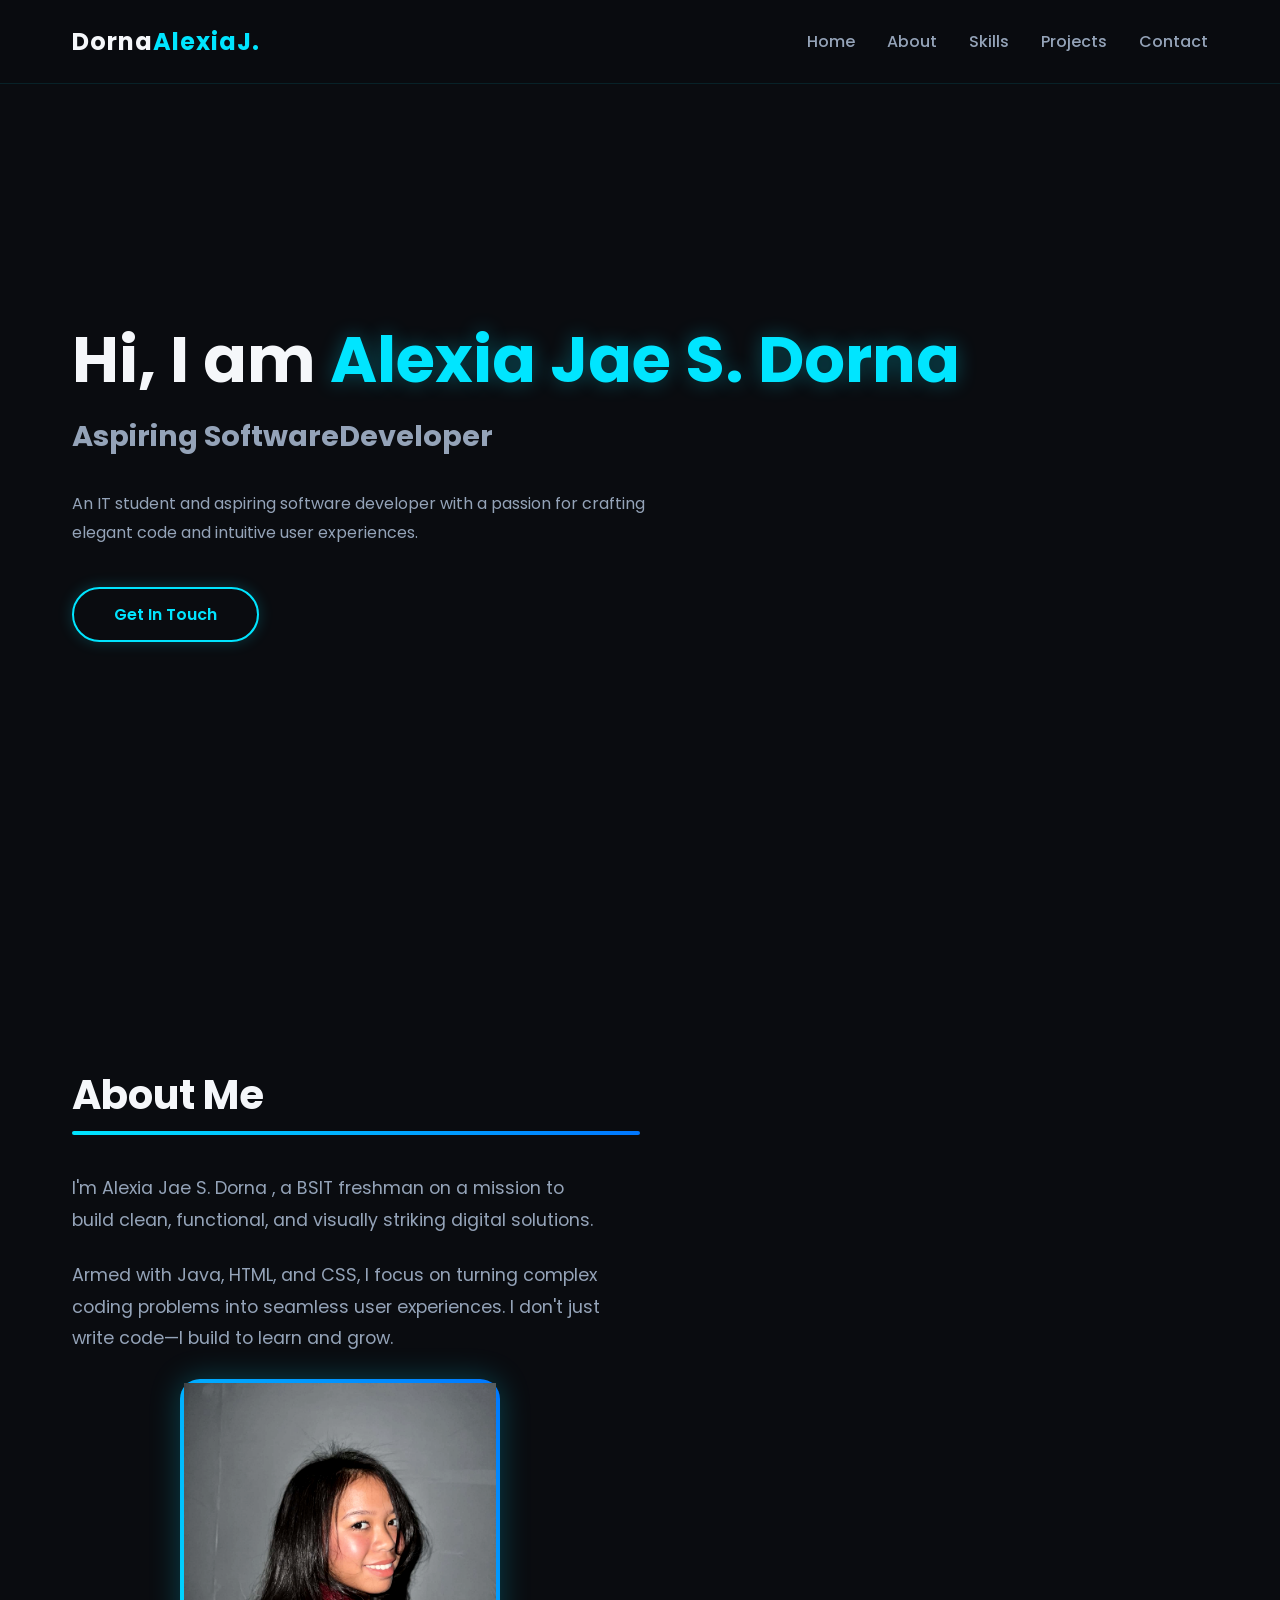
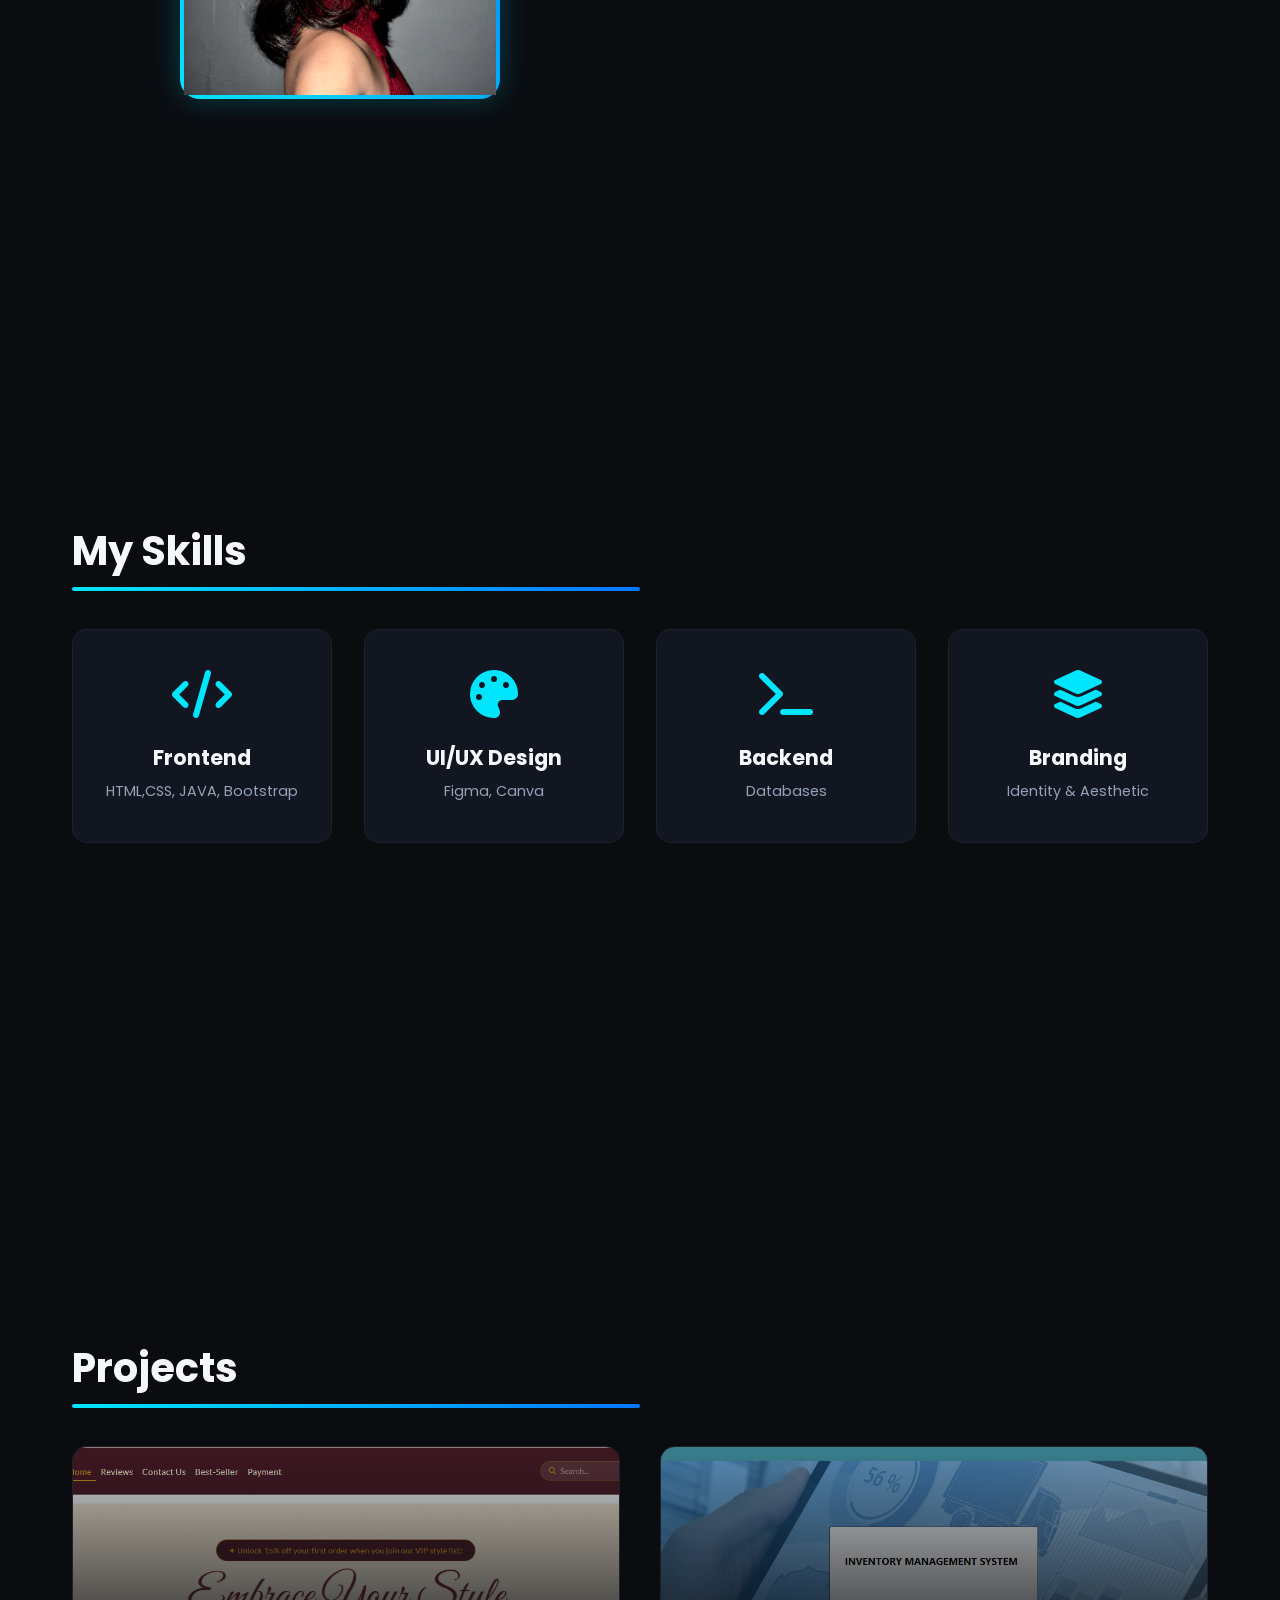
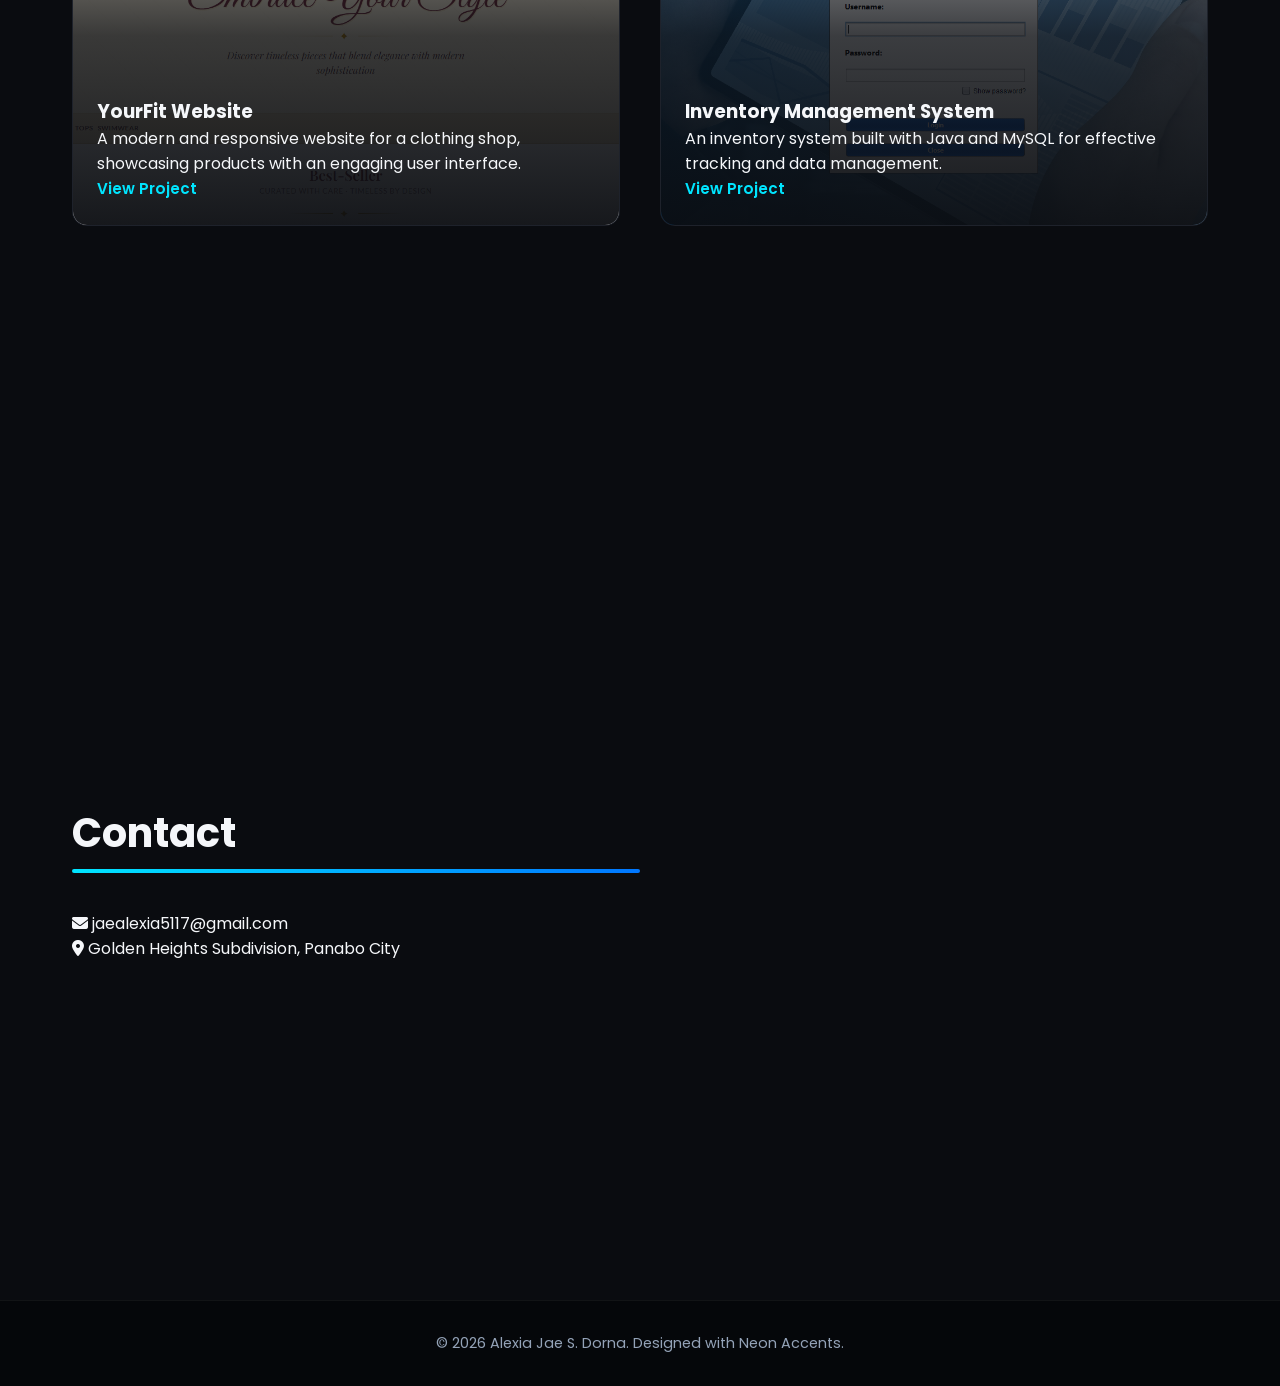
<file: index.html>
<!DOCTYPE html>
<html lang="en">
<head>
    <meta charset="UTF-8">
    <meta name="viewport" content="width=device-width, initial-scale=1.0">
    <title>Alexia Jae S. Dorna Portfolio</title>
    <link rel="stylesheet" href="https://cdnjs.cloudflare.com/ajax/libs/font-awesome/6.4.0/css/all.min.css">
    <style>
        /* --- Google Fonts --- */
        @import url('https://fonts.googleapis.com/css2?family=Poppins:wght@300;400;600;700&display=swap');

        /* --- Custom Variables (Blue & Black Palette) --- */
        :root {
            --bg-black: #0a0c10;
            --card-black: #121620;
            --electric-blue: #00e5ff;
            --deep-blue: #0077ff;
            --text-white: #f5f7fa;
            --text-gray: #94a3b8;
            --glow: rgba(0, 229, 255, 0.2);
        }

        /* --- Reset & Base Styles --- */
        * {
            margin: 0;
            padding: 0;
            box-sizing: border-box;
            scroll-behavior: smooth;
            font-family: 'Poppins', sans-serif;
        }

        body {
            background-color: var(--bg-black);
            color: var(--text-white);
            overflow-x: hidden;
        }

        /* --- Navbar --- */
        header {
            position: fixed;
            top: 0;
            width: 100%;
            background: rgba(10, 12, 16, 0.85);
            backdrop-filter: blur(10px);
            z-index: 1000;
            border-bottom: 1px solid rgba(0, 229, 255, 0.1);
        }

        .navbar {
            max-width: 1200px;
            margin: 0 auto;
            padding: 1.5rem 2rem;
            display: flex;
            justify-content: space-between;
            align-items: center;
        }

        .logo {
            font-size: 1.5rem;
            font-weight: 700;
            color: var(--text-white);
            text-decoration: none;
            letter-spacing: 1px;
        }

        .logo span {
            color: var(--electric-blue);
        }

        .nav-links {
            display: flex;
            list-style: none;
            gap: 2rem;
        }

        .nav-links a {
            color: var(--text-gray);
            text-decoration: none;
            font-weight: 500;
            transition: 0.3s;
        }

        .nav-links a:hover, .nav-links a.active {
            color: var(--electric-blue);
            text-shadow: 0 0 10px var(--glow);
        }

        /* --- Section Layout --- */
        section {
            padding: 8rem 2rem 4rem 2rem;
            max-width: 1200px;
            margin: 0 auto;
            min-height: 100vh;
            display: flex;
            flex-direction: column;
            justify-content: center;
        }

        .section-title {
            font-size: 2.5rem;
            margin-bottom: 3rem;
            position: relative;
            display: inline-block;
        }

        .section-title::after {
            content: '';
            position: absolute;
            left: 0;
            bottom: -10px;
            width: 50%;
            height: 4px;
            background: linear-gradient(90deg, var(--electric-blue), var(--deep-blue));
            border-radius: 2px;
        }

        /* --- Home Section --- */
        #home {
            text-align: left;
            justify-content: center;
        }

        .home-content h1 {
            font-size: 4rem;
            font-weight: 700;
            line-height: 1.2;
        }

        .home-content h1 span {
            color: var(--electric-blue);
            text-shadow: 0 0 20px rgba(0, 229, 255, 0.3);
        }

        .home-content h3 {
            font-size: 1.8rem;
            color: var(--text-gray);
            margin: 1rem 0 2rem 0;
        }

        .btn {
            display: inline-block;
            padding: 0.8rem 2.5rem;
            background: transparent;
            color: var(--electric-blue);
            border: 2px solid var(--electric-blue);
            border-radius: 30px;
            font-weight: 600;
            text-decoration: none;
            transition: all 0.4s ease;
            box-shadow: 0 0 15px var(--glow);
        }

        .btn:hover {
            background: linear-gradient(45deg, var(--electric-blue), var(--deep-blue));
            color: var(--bg-black);
            box-shadow: 0 0 25px rgba(0, 229, 255, 0.5);
            border-color: transparent;
            transform: translateY(-3px);
        }

        /* --- About Section --- */
        .about-container {
            display: grid;
            grid-template-columns: 1fr 1fr;
            gap: 4rem;
            align-items: center;
        }

        .about-text p {
            color: var(--text-gray);
            font-size: 1.1rem;
            line-height: 1.8;
            margin-bottom: 1.5rem;
        }

        .profile-img-container {
            position: relative;
            width: 320px;
            height: 320px;
            margin: 0 auto;
            border-radius: 20px;
            /* Beautiful gradient background outline */
            background: linear-gradient(45deg, var(--electric-blue), var(--deep-blue));
            padding: 4px; 
            /* Subtle neon ambient glow behind the photo frame */
            box-shadow: 0 0 30px rgba(0, 229, 255, 0.25);
            transition: transform 0.4s ease, box-shadow 0.4s ease;
        }

        .profile-img-container:hover {
            transform: scale(1.03) translateY(-5px);
            box-shadow: 0 0 45px rgba(0, 229, 255, 0.45);
        }

        .profile-img-container .inner-frame {
            width: 100%;
            height: 100%;
            background: var(--bg-black);
            border-radius: 16px;
            overflow: hidden;
            display: flex;
            align-items: center;
            justify-content: center;
        }

        .profile-img-container img {
            width: 100%;
            height: 100%;
            object-fit: cover; /* Ensures your photo scales correctly without stretching */
            filter: grayscale(20%) contrast(110%); /* Subtle aesthetic filter mix */
            transition: filter 0.4s ease;
        }

        .profile-img-container:hover img {
            filter: grayscale(0%) contrast(100%); /* Returns color vividly on hover */
        }
 
        /* --- Skills Section --- */
        .skills-grid {
            display: grid;
            grid-template-columns: repeat(auto-fit, minmax(220px, 1fr));
            gap: 2rem;
        }

        .skill-card {
            background: var(--card-black);
            padding: 2.5rem 2rem;
            border-radius: 15px;
            text-align: center;
            border: 1px solid rgba(255, 255, 255, 0.05);
            transition: all 0.3s ease;
        }

        .skill-card:hover {
            transform: translateY(-10px);
            border-color: var(--electric-blue);
            box-shadow: 0 10px 25px rgba(0, 229, 255, 0.1);
        }

        .skill-card i {
            font-size: 3rem;
            color: var(--electric-blue);
            margin-bottom: 1.5rem;
        }

        .skill-card h3 {
            font-size: 1.3rem;
            margin-bottom: 0.5rem;
        }

        /* --- Projects Section --- */
.projects-grid {
    display: grid;
    grid-template-columns: repeat(auto-fit, minmax(320px, 1fr));
    gap: 2.5rem;
}

.project-card {
    position: relative; /* Crucial: Allows elements inside to align perfectly to the card borders */
    background: var(--card-black);
    border-radius: 15px;
    height: 380px; /* Forces a uniform height just like your mockup */
    overflow: hidden;
    border: 1px solid rgba(255, 255, 255, 0.05);
    transition: all 0.4s ease;
    display: flex;
    flex-direction: column;
    justify-content: flex-end; /* Pushes the text elements to sit at the bottom */
}

.project-card:hover {
    border-color: var(--electric-blue);
    transform: translateY(-5px);
    box-shadow: 0 10px 30px rgba(0, 229, 255, 0.2);
}

/* Background image sizing inside the card frame */
.project-bg-img {
    position: absolute;
    top: 0;
    left: 0;
    width: 100%;
    height: 100%;
    object-fit: cover; /* Ensures the system screenshots don't stretch vertically or horizontally */
    object-position: top center; /* Focuses nicely on the top elements of your software windows */
    z-index: 1; /* Sits behind the text layer */
    transition: transform 0.4s ease;
}

.project-card:hover .project-bg-img {
    transform: scale(1.05); /* Clean zoom animation on hover */
}

/* Overlay gradient shield to guarantee all text is 100% readable over bright screenshots */
.project-overlay-content {
    position: relative;
    z-index: 2; /* Forces text to sit safely on top of the image layer */
    width: 100%;
    height: 100%;
    box-sizing: border-box;
    padding: 2rem 1.5rem 1.5rem 1.5rem;
    display: flex;
    flex-direction: column;
    justify-content: flex-end; /* Keeps text aligned seamlessly to the lower card lip */
    /* Deep dark gradient background blending into full transparency at the top */
    background: linear-gradient(to top, 
                rgba(10, 12, 16, 0.95) 0%, 
                rgba(10, 12, 16, 0.8) 50%, 
                rgba(10, 12, 16, 0.2) 100%);
}

.project-info-top h3 {
    font-size: 1.4rem;
    color: var(--text-white);
    margin-bottom: 0.5rem;
    font-weight: 600;
    text-shadow: 0 2px 4px rgba(0, 0, 0, 0.5); /* Subtle dark drop shadow for maximum crispness */
}

.project-info-top p {
    color: #cbd5e1; /* Clear white-gray mix text color */
    font-size: 0.95rem;
    line-height: 1.5;
    margin-bottom: 1.25rem;
    text-shadow: 0 1px 3px rgba(0, 0, 0, 0.5);
}

.project-links a {
    color: var(--electric-blue);
    text-decoration: none;
    font-weight: 600;
    font-size: 0.95rem;
    display: inline-block;
    transition: 0.2s ease;
}

.project-links a:hover {
    text-shadow: 0 0 10px rgba(0, 229, 255, 0.8);
    text-decoration: underline;
}

        /* --- Contact Section --- */
        .contact-container {
            display: grid;
            grid-template-columns: 1fr 1.5fr;
            gap: 4rem;
        }

        .contact-info h3 {
            font-size: 1.8rem;
            margin-bottom: 1rem;
        }

        .contact-info p {
            color: var(--text-gray);
            margin-bottom: 2rem;
        }

        .contact-details .item {
            display: flex;
            align-items: center;
            gap: 1.5rem;
            margin-bottom: 1.5rem;
        }

        .contact-details .item i {
            font-size: 1.5rem;
            color: var(--electric-blue);
            width: 40px;
            height: 40px;
            background: rgba(0, 229, 255, 0.05);
            display: flex;
            align-items: center;
            justify-content: center;
            border-radius: 50%;
        }

        .contact-form {
            display: flex;
            flex-direction: column;
            gap: 1.5rem;
        }

        .contact-form input, .contact-form textarea {
            background: var(--card-black);
            border: 1px solid rgba(255, 255, 255, 0.05);
            padding: 1rem;
            border-radius: 8px;
            color: var(--text-white);
            font-size: 1rem;
            outline: none;
            transition: 0.3s;
        }

        .contact-form input:focus, .contact-form textarea:focus {
            border-color: var(--electric-blue);
            box-shadow: 0 0 10px var(--glow);
        }

        .contact-form textarea {
            resize: none;
            height: 150px;
        }

        /* --- Footer --- */
        footer {
            text-align: center;
            padding: 2rem;
            background: #05070a;
            color: var(--text-gray);
            font-size: 0.9rem;
            border-top: 1px solid rgba(255, 255, 255, 0.05);
        }

        /* --- Responsive Design --- */
        @media (max-width: 768px) {
            .navbar { padding: 1rem 1.5rem; }
            .nav-links { display: none; } /* Simplified for code snippet length */
            .home-content h1 { font-size: 2.8rem; }
            .about-container, .contact-container { grid-template-columns: 1fr; gap: 2rem; }
            .about-img-box { order: -1; }
        }
    </style>
</head>
<body>

    <header>
        <nav class="navbar">
            <a href="#home" class="logo">Dorna<span>AlexiaJ.</span></a>
            <ul class="nav-links">
                <li><a href="#home">Home</a></li>
                <li><a href="#about">About</a></li>
                <li><a href="#skills">Skills</a></li>
                <li><a href="#projects">Projects</a></li>
                <li><a href="#contact">Contact</a></li>
            </ul>
        </nav>
    </header>

    <section id="home">
        <div class="home-content">
            <h1>Hi, I am <span>Alexia Jae S. Dorna</span></h1>
            <h3>Aspiring SoftwareDeveloper</h3>
            <p style="color: var(--text-gray); max-width: 600px; margin-bottom: 2.5rem; line-height: 1.8;">
                An IT student and aspiring software developer with a passion for crafting elegant code and intuitive user experiences.
            </p>
            <a href="#contact" class="btn">Get In Touch</a>
        </div>
    </section>

    <section id="about">
        <h2 class="section-title">About Me</h2>
        <div class="about-container">
            <div class="about-text">
                <p>I'm Alexia Jae S. Dorna , a BSIT freshman on a mission to build clean, functional, and visually striking digital solutions.</p>
                <p>Armed with Java, HTML, and CSS, I focus on turning complex coding problems into seamless user experiences. I don't just write code—I build to learn and grow.</p>
          <div class="profile-img-container animate-fade-delay-1">
            <img src="pfp.jpg" alt="Profile">
        </div>
    </section>

    <section id="skills">
        <h2 class="section-title">My Skills</h2>
        <div class="skills-grid">
            <div class="skill-card">
                <i class="fa-solid fa-code"></i>
                <h3>Frontend</h3>
                <p style="color: var(--text-gray); font-size: 0.9rem;">HTML,CSS, JAVA, Bootstrap</p>
            </div>
            <div class="skill-card">
                <i class="fa-solid fa-palette"></i>
                <h3>UI/UX Design</h3>
                <p style="color: var(--text-gray); font-size: 0.9rem;">Figma, Canva</p>
            </div>
            <div class="skill-card">
                <i class="fa-solid fa-terminal"></i>
                <h3>Backend</h3>
                <p style="color: var(--text-gray); font-size: 0.9rem;"> Databases</p>
            </div>
            <div class="skill-card">
                <i class="fa-solid fa-layer-group"></i>
                <h3>Branding</h3>
                <p style="color: var(--text-gray); font-size: 0.9rem;">Identity & Aesthetic</p>
            </div>
        </div>
    </section>

    <section id="projects">
    <h2 class="section-title">Projects</h2>
    <div class="projects-grid">
        
        <div class="project-card">
            <img src="website.png" alt="YourFit Website" class="project-bg-img">
            <div class="project-overlay-content">
                <div class="project-text-box">
                    <h3>YourFit Website</h3>
                    <p>A modern and responsive website for a clothing shop, showcasing products with an engaging user interface.</p>
                </div>
                <div class="project-links">
                    <a href="file:///C:/Users/SERYN/Downloads/About.html">View Project</a>
                </div>
            </div>
        </div>

        <div class="project-card">
            <img src="system.png" alt="Inventory Management System" class="project-bg-img">
            <div class="project-overlay-content">
                <div class="project-text-box">
                    <h3>Inventory Management System</h3>
                    <p>An inventory system built with Java and MySQL for effective tracking and data management.</p>
                </div>
                <div class="project-links">
                    <a href="https://github.com/dornaalexiajae-sudo/inventory-system/blob/main/README.md">View Project</a>
                </div>
            </div>
        </div>

    </div>
</section>
    <section id="contact">
        <h2 class="section-title">Contact</h2>
        <div class="contact-container">
            <div class="contact-info">
                
                    <div class="item">
                        <i class="fa-solid fa-envelope"></i>
                        <span>jaealexia5117@gmail.com</span>
                    </div>
                    <div class="item">
                        <i class="fa-solid fa-location-dot"></i>
                        <span>Golden Heights Subdivision, Panabo City</span>
                    </div>
                </div>
            </div>
            
        </div>
    </section>

    <footer>
        <p>&copy; 2026 Alexia Jae S. Dorna. Designed with Neon Accents.</p>
    </footer>

</body>
</html>
</file>
